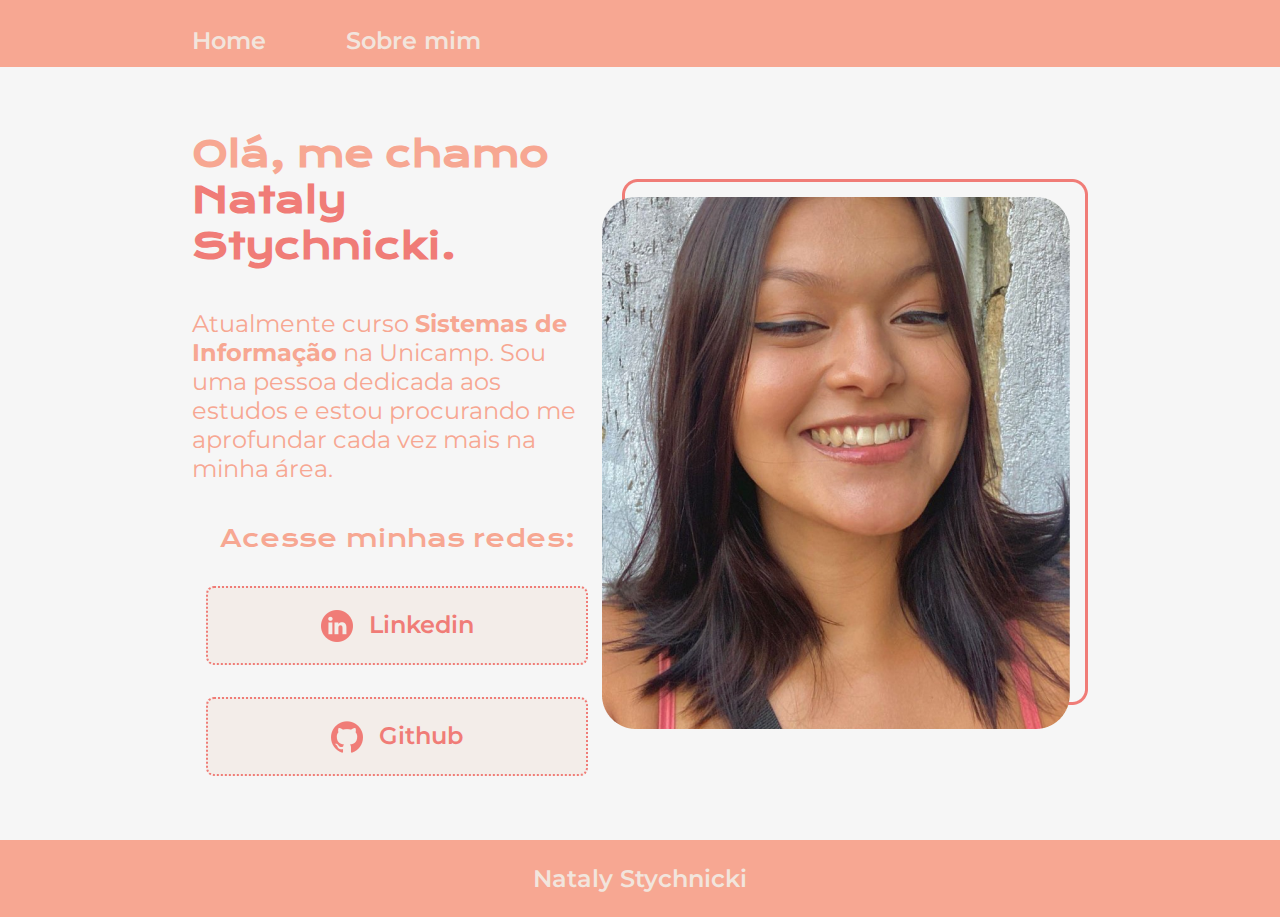
<file: index.html>
<!DOCTYPE html>
<html lang="pt-br">
<head>
    <meta charset="UTF-8">
    <meta http-equiv="X-UA-Compatible" content="IE=edge">
    <meta name="viewport" content="width=device-width, initial-scale=1.0">
    <title>Portfolio - Nataly Stychnicki</title>
    <link rel="stylesheet" href="./styles/style.css">
</head>
<body>
    <header class="cabecalho">
        <nav class="cabecalho__menu">
            <a class="cabecalho__menu__link" href="index.html">Home</a>
            <a class="cabecalho__menu__link" href="about.html">Sobre mim</a>
        </nav>
    </header>
    <main class="apresentacao">
        <section class="apresentacao__conteudo">
            <h1 class="apresentacao__conteudo__titulo">Olá, me chamo <strong class="nome-destaque"> Nataly Stychnicki.</strong></h1>
            <p class="apresentacao__conteudo__texto"> Atualmente curso <strong>Sistemas de Informação</strong> na Unicamp. Sou uma pessoa dedicada aos estudos e estou procurando me aprofundar cada vez mais na minha área.

            </p>
            <div class="apresentacao__links">
                <h2 class="apresentacao__links__subtitulo">Acesse minhas redes:</h2>
                <a class="apresentacao__links__links" href="https://www.linkedin.com/in/natalystychnicki/"> 
                    <img src="./assets/linkedin.png">
                    Linkedin
                </a>
                <a class="apresentacao__links__links" href="https://github.com/nstychnicki"> 
                    <img src="./assets/github.png">
                    Github 
                </a>
            </div>
        </section>
            <img src="./assets/Natalyprojeto.png" alt="foto nataly stychnicki">
    </main>
    <footer class="rodape">
        <p>Nataly Stychnicki</p>
    </footer>
</body>
</html>
</file>
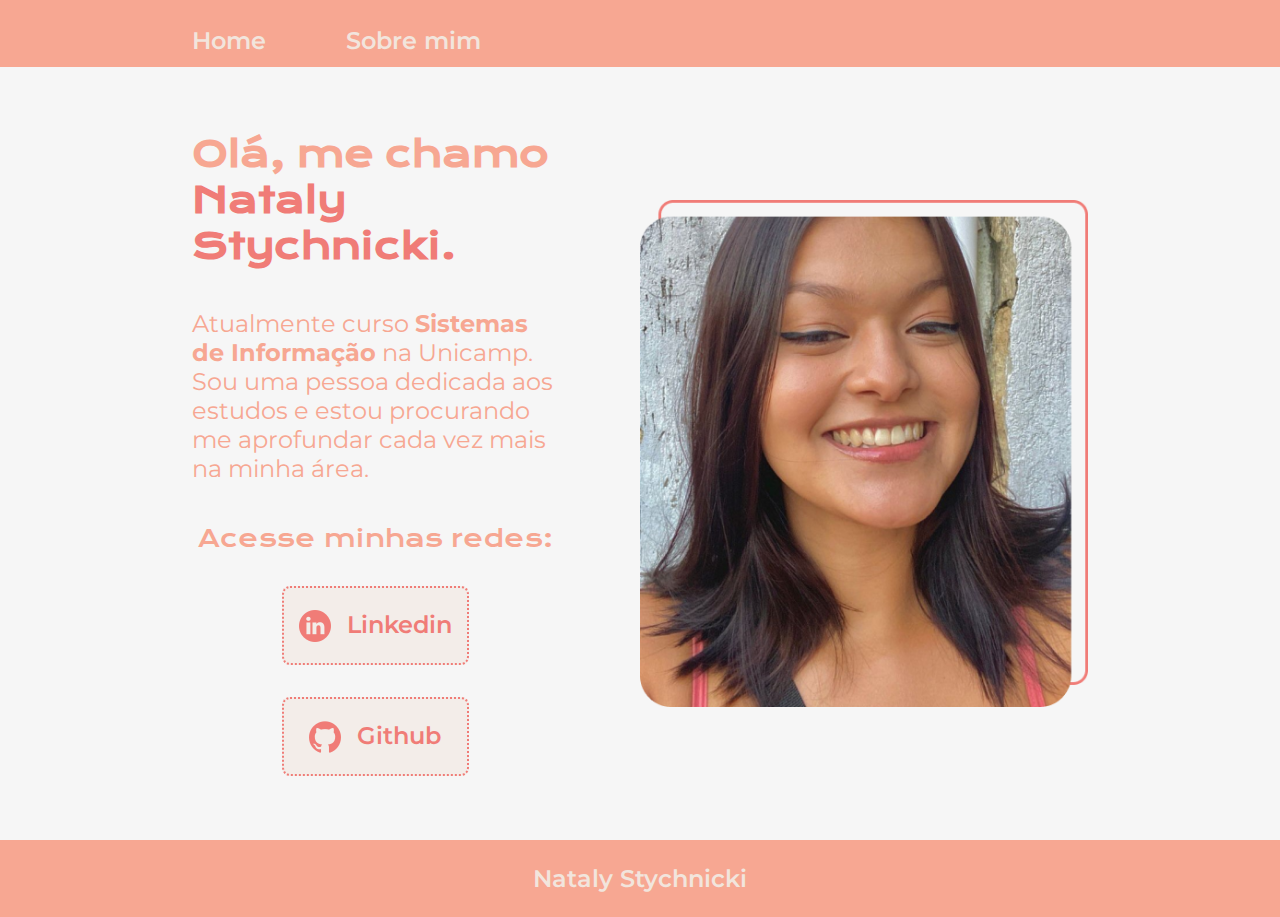
<file: portfolio/index.html>
<!DOCTYPE html>
<html lang="pt-br">
<head>
    <meta charset="UTF-8">
    <meta http-equiv="X-UA-Compatible" content="IE=edge">
    <meta name="viewport" content="width=device-width, initial-scale=1.0">
    <title>Portfolio - Nataly Stychnicki</title>
    <link rel="stylesheet" href="./styles/style.css">
</head>
<body>
    <header class="cabecalho">
        <nav class="cabecalho__menu">
            <a class="cabecalho__menu__link" href="index.html">Home</a>
            <a class="cabecalho__menu__link" href="about.html">Sobre mim</a>
        </nav>
    </header>
    <main class="apresentacao">
        <section class="apresentacao__conteudo">
            <h1 class="apresentacao__conteudo__titulo">Olá, me chamo <strong class="nome-destaque"> Nataly Stychnicki.</strong></h1>
            <p class="apresentacao__conteudo__texto"> Atualmente curso <strong>Sistemas de Informação</strong> na Unicamp. Sou uma pessoa dedicada aos estudos e estou procurando me aprofundar cada vez mais na minha área.

            </p>
            <div class="apresentacao__links">
                <h2 class="apresentacao__links__subtitulo">Acesse minhas redes:</h2>
                <a class="apresentacao__links__navegacao" href="https://www.linkedin.com/in/natalystychnicki/"> 
                    <img src="./assets/linkedin.png">
                    Linkedin
                </a>
                <a class="apresentacao__links__navegacao" href="https://github.com/nstychnicki"> 
                    <img src="./assets/github.png">
                    Github 
                </a>
            </div>
        </section>
            <img class="apresentacao__imagem" src="./assets/Natalyprojeto.png" alt="foto nataly stychnicki">
    </main>
    <footer class="rodape">
        <p>Nataly Stychnicki</p>
    </footer>
</body>
</html>
</file>
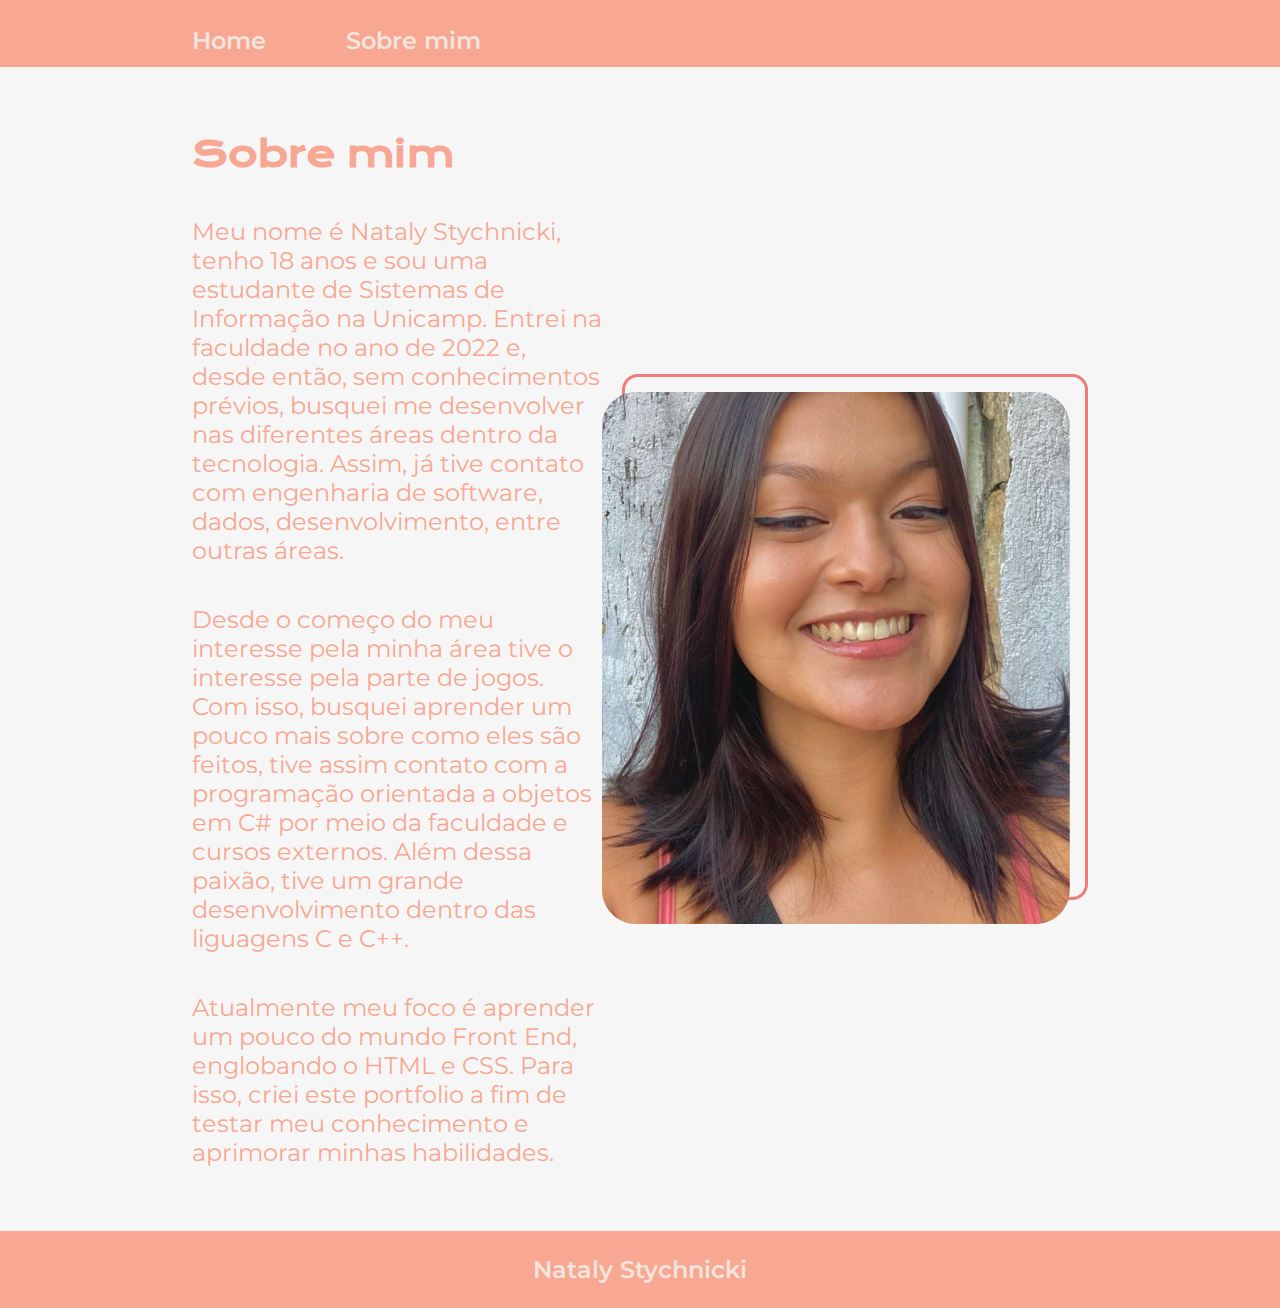
<file: about.html>
<!DOCTYPE html>
<html lang="pt-br">
<head>
    <meta charset="UTF-8">
    <meta http-equiv="X-UA-Compatible" content="IE=edge">
    <meta name="viewport" content="width=device-width, initial-scale=1.0">
    <title>Sobre mim</title>
    <link rel="stylesheet" href="./styles/style.css"> 
    <!-- link:css auto complete -->
</head>
<body>
    <header class="cabecalho">
        <nav class="cabecalho__menu">
            <a class="cabecalho__menu__link" href="index.html">Home</a>
            <a class="cabecalho__menu__link" href="about.html">Sobre mim</a>
        </nav>
    </header>
    <main class="apresentacao">
        <section class="apresentacao__conteudo">
            <h1 class="apresentacao__conteudo__titulo"> Sobre mim</h1>
            <p class="apresentacao__conteudo__texto">Meu nome é Nataly Stychnicki, tenho 18 anos e sou uma estudante de Sistemas de Informação na Unicamp. Entrei na faculdade no ano de 2022 e, desde então, sem conhecimentos prévios, busquei me desenvolver nas diferentes áreas dentro da tecnologia. Assim, já tive contato com engenharia de software, dados, desenvolvimento, entre outras áreas.</p>
            <p class="apresentacao__conteudo__texto">Desde o começo do meu interesse pela minha área tive o interesse pela parte de jogos. Com isso, busquei aprender um pouco mais sobre como eles são feitos, tive assim contato com a programação orientada a objetos em C# por meio da faculdade e cursos externos. Além dessa paixão, tive um grande desenvolvimento dentro das liguagens C e C++. </p>
            <p class="apresentacao__conteudo__texto"> Atualmente meu foco é aprender um pouco do mundo Front End, englobando o HTML e CSS. Para isso, criei este portfolio a fim de testar meu conhecimento e aprimorar minhas habilidades.</p>
        </section>
        <img src="./assets/Natalyprojeto.png" alt="foto nataly stychnicki">
    </main>
    <footer class="rodape">
        <p>Nataly Stychnicki</p></footer>
</body>
</html>
</file>
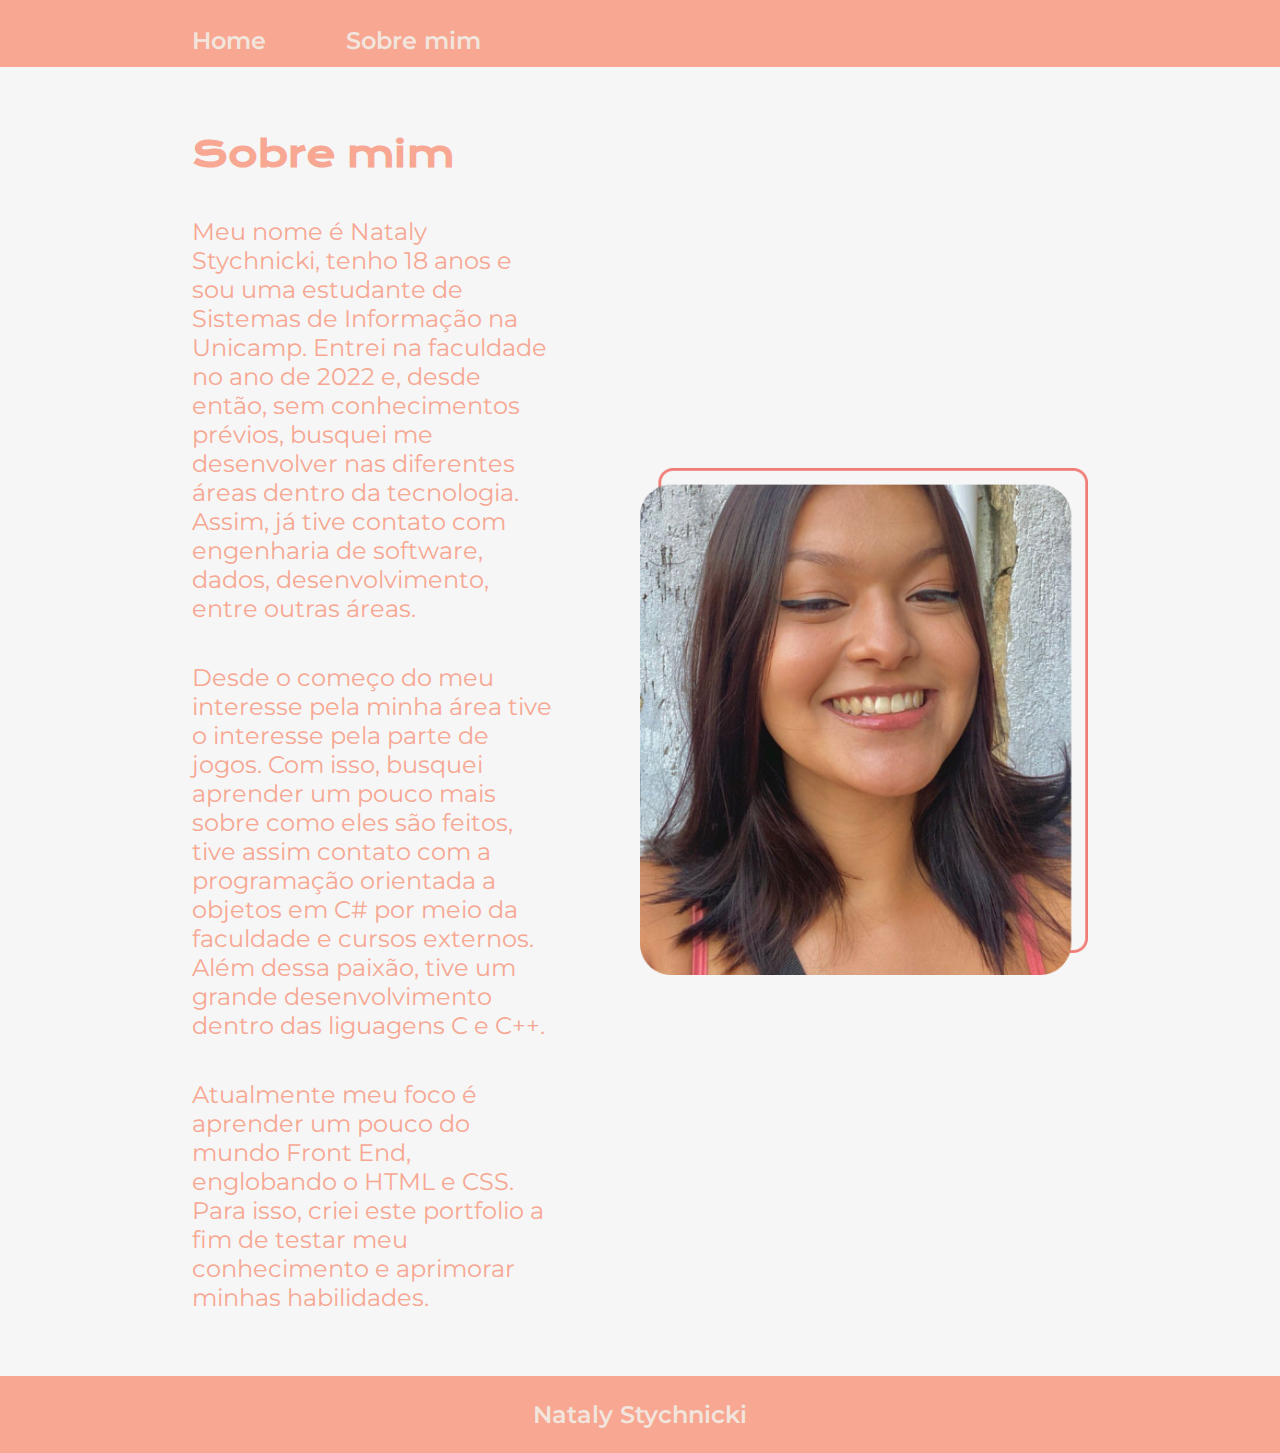
<file: portfolio/about.html>
<!DOCTYPE html>
<html lang="pt-br">
<head>
    <meta charset="UTF-8">
    <meta http-equiv="X-UA-Compatible" content="IE=edge">
    <meta name="viewport" content="width=device-width, initial-scale=1.0">
    <title>Sobre mim</title>
    <link rel="stylesheet" href="./styles/style.css"> 
    <!-- link:css auto complete -->
</head>
<body>
    <header class="cabecalho">
        <nav class="cabecalho__menu">
            <a class="cabecalho__menu__link" href="index.html">Home</a>
            <a class="cabecalho__menu__link" href="about.html">Sobre mim</a>
        </nav>
    </header>
    <main class="apresentacao">
        <section class="apresentacao__conteudo">
            <h1 class="apresentacao__conteudo__titulo"> Sobre mim</h1>
            <p class="apresentacao__conteudo__texto">Meu nome é Nataly Stychnicki, tenho 18 anos e sou uma estudante de Sistemas de Informação na Unicamp. Entrei na faculdade no ano de 2022 e, desde então, sem conhecimentos prévios, busquei me desenvolver nas diferentes áreas dentro da tecnologia. Assim, já tive contato com engenharia de software, dados, desenvolvimento, entre outras áreas.</p>
            <p class="apresentacao__conteudo__texto">Desde o começo do meu interesse pela minha área tive o interesse pela parte de jogos. Com isso, busquei aprender um pouco mais sobre como eles são feitos, tive assim contato com a programação orientada a objetos em C# por meio da faculdade e cursos externos. Além dessa paixão, tive um grande desenvolvimento dentro das liguagens C e C++. </p>
            <p class="apresentacao__conteudo__texto"> Atualmente meu foco é aprender um pouco do mundo Front End, englobando o HTML e CSS. Para isso, criei este portfolio a fim de testar meu conhecimento e aprimorar minhas habilidades.</p>
        </section>
        <img class="apresentacao__imagem" src="./assets/Natalyprojeto.png" alt="foto nataly stychnicki">
    </main>
    <footer class="rodape">
        <p>Nataly Stychnicki</p></footer>
</body>
</html>
</file>
<file: styles/style.css>
@import url('https://fonts.googleapis.com/css2?family=Krona+One&family=Montserrat:wght@400;600&display=swap');

:root{
    --cor-primaria: #F6F6F6;
    --cor-secundaria: #F7A792;
    --cor-terciaria: #F07C77;
    --cor-rodape: #f2e5dd;
    --cor-botao: #f3ede9;

    --fonte-primaria: 'Krona One', sans-serif;
    --fonte-secundaria: 'Montserrat', sans-serif;
}

*{
    margin: 0;
    padding: 0;
}

body{
    box-sizing: border-box;
    /* height: 100vh; */
    background-color: var(--cor-primaria);
    color: var(--cor-secundaria); 
}

.cabecalho{
    padding: 2% 0 1% 15%;
    background-color: var(--cor-secundaria);
}

.cabecalho__menu{
    display: flex;
    gap: 80px;
}

.cabecalho__menu__link{
    font-family: var(--fonte-secundaria);
    font-size: 24px;
    font-weight: 600;
    color: var(--cor-rodape);
    text-decoration: none;
}

.cabecalho__menu__link:hover{
    color: var(--cor-terciaria);
}

.apresentacao{
    padding: 5% 15%;
    display: flex;
    align-items: center;
    justify-content: space-between;
}

.apresentacao__conteudo{
    width: 615px;
    display: flex;
    flex-direction: column;
    gap: 40px;
}

.apresentacao__conteudo__titulo{
    font-size: 36px;
    font-family: var(--fonte-primaria);
}

.nome-destaque {
    color: var(--cor-terciaria);
}

.apresentacao__conteudo__texto{
    
    font-size: 24px;
    font-family: var(--fonte-secundaria);
}

.apresentacao__links{
    display: flex;
    flex-direction: column;
    align-items: center;
    justify-content: space-between;
    gap: 32px;
}

.apresentacao__links__subtitulo{
    font-family: var(--fonte-primaria);
    font-weight: 400;
    font-size: 24px;
}

.apresentacao__links__links{
    display: flex;
    justify-content: center;
    gap: 16px;

    background-color: var(--cor-botao);
    border: 2px dotted var(--cor-terciaria);
    width: 378px;
    text-align: center;
    border-radius: 8px;

    font-size: 24px;
    font-weight: 600;
    padding: 21.5px 0;
    text-decoration: none;
    color:var(--cor-terciaria);
    font-family: var(--fonte-secundaria);
}

.apresentacao__links__links:hover{
    background-color: var(--cor-rodape);
    border: 2px solid var(--cor-terciaria);
}

.rodape{
    color: var(--cor-rodape);
    background-color: var(--cor-secundaria);
    padding: 24px;
    text-align: center;
    font-family: var(--fonte-secundaria);
    font-size: 24px;
    font-weight: 600;
}

.rodape:hover{
    color: var(--cor-terciaria);
}
</file>
<file: portfolio/styles/style.css>
@import url('https://fonts.googleapis.com/css2?family=Krona+One&family=Montserrat:wght@400;600&display=swap');

:root{
    --cor-primaria: #F6F6F6;
    --cor-secundaria: #F7A792;
    --cor-terciaria: #F07C77;
    --cor-rodape: #f2e5dd;
    --cor-botao: #f3ede9;

    --fonte-primaria: 'Krona One', sans-serif;
    --fonte-secundaria: 'Montserrat', sans-serif;
}

*{
    margin: 0;
    padding: 0;
}

body{
    box-sizing: border-box;
    /* height: 100vh; */
    background-color: var(--cor-primaria);
    color: var(--cor-secundaria); 
}

.cabecalho{
    padding: 2% 0 1% 15%;
    background-color: var(--cor-secundaria);
}

.cabecalho__menu{
    display: flex;
    gap: 80px;
}

.cabecalho__menu__link{
    font-family: var(--fonte-secundaria);
    font-size: 1.5rem;
    font-weight: 600;
    color: var(--cor-rodape);
    text-decoration: none;
}

.cabecalho__menu__link:hover{
    color: var(--cor-terciaria);
}

.apresentacao{
    padding: 5% 15%;
    display: flex;
    align-items: center;
    justify-content: space-between;
    gap: 82px;
}

.apresentacao__conteudo{
    width: 50%;
    display: flex;
    flex-direction: column;
    gap: 40px;
}

.apresentacao__conteudo__titulo{
    font-size: 2.25rem;
    font-family: var(--fonte-primaria);
}

.nome-destaque {
    color: var(--cor-terciaria);
}

.apresentacao__conteudo__texto{
    
    font-size: 1.5rem;
    font-family: var(--fonte-secundaria);
}

.apresentacao__links{
    display: flex;
    flex-direction: column;
    align-items: center;
    justify-content: space-between;
    gap: 32px;
}

.apresentacao__links__subtitulo{
    font-family: var(--fonte-primaria);
    font-weight: 400;
    font-size: 1.5rem;
}

.apresentacao__links__navegacao{
    display: flex;
    justify-content: center;
    gap: 16px;

    background-color: var(--cor-botao);
    border: 2px dotted var(--cor-terciaria);
    width: 50%;
    text-align: center;
    border-radius: 8px;

    font-size: 1.5rem;
    font-weight: 600;
    padding: 21.5px 0;
    text-decoration: none;
    color:var(--cor-terciaria);
    font-family: var(--fonte-secundaria);
}

.apresentacao__links__navegacao:hover{
    background-color: var(--cor-rodape);
    border: 2px solid var(--cor-terciaria);
}

.apresentacao__imagem{
    width: 50%;
}

.rodape{
    color: var(--cor-rodape);
    background-color: var(--cor-secundaria);
    padding: 24px;
    text-align: center;
    font-family: var(--fonte-secundaria);
    font-size: 1.5rem;
    font-weight: 600;
}

.rodape:hover{
    color: var(--cor-terciaria);
}

@media (max-width: 1200px){
    .cabecalho{
        padding: 8% 0 3% 0;
    }
    
    .cabecalho__menu{
        justify-content: center;
    }

    .apresentacao{
        flex-direction: column-reverse;  
        padding: 5%;
    }

    .apresentacao__conteudo{
        width: auto;
    }
}
</file>
